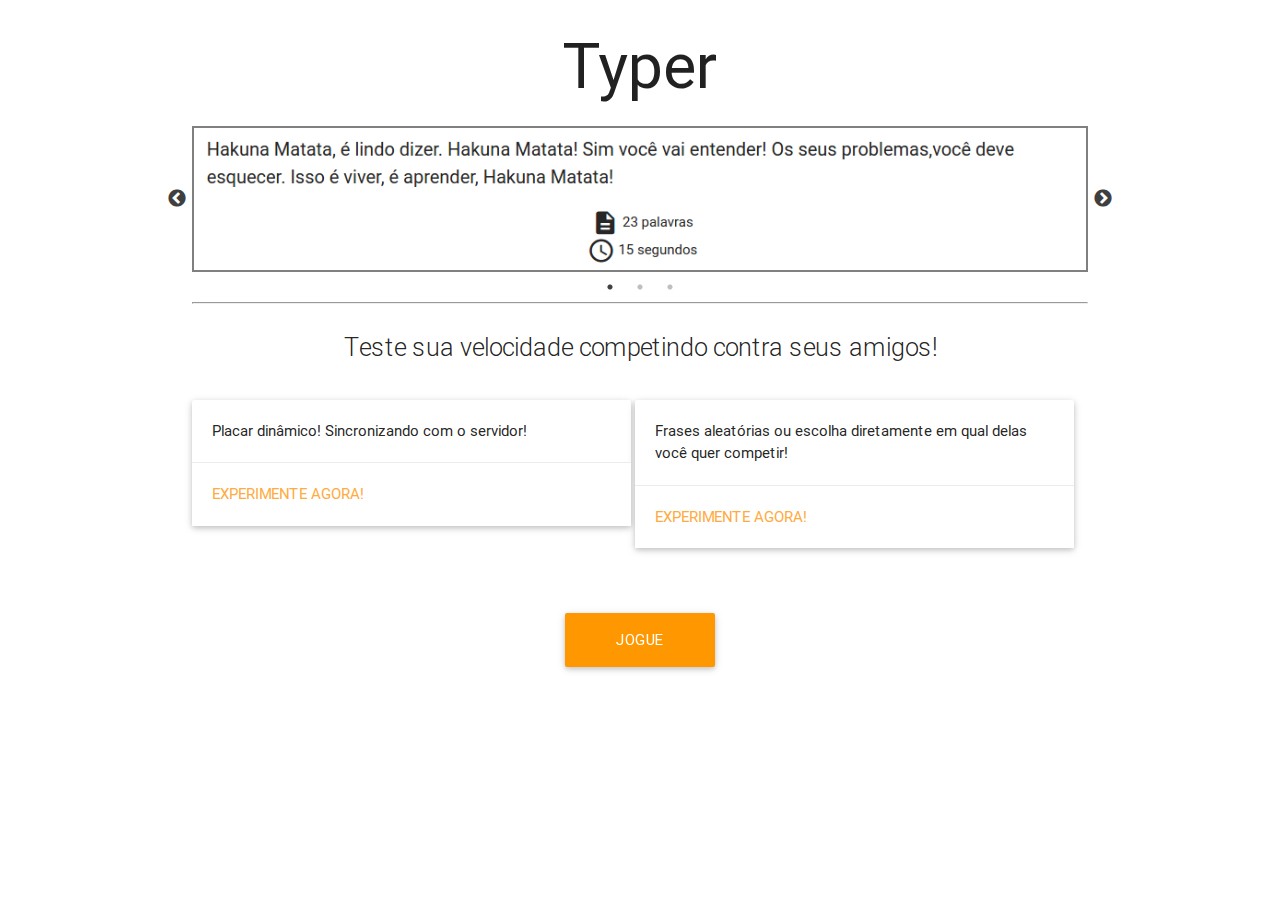
<file: public/index.html>
<!DOCTYPE html>
<html lang="en">

<head>
  <meta charset="UTF-8">
  <title>Typer</title>
  <!--Import materialize.css-->
  <link rel="stylesheet" href="css/libs/materialize.min.css">
  <!-- Import Google Material Icons -->
  <link href="css/libs/google-fonts.css" rel="stylesheet">

  <link rel="stylesheet" type="text/css" href="slick/slick.css"/>
  <link rel="stylesheet" type="text/css" href="slick/slick-theme.css"/>
  <link href="css/index.css" rel="stylesheet">
</head>

<body>
  <section class="container">
    <h1 class="center titulo header">Typer</h1>
    <div class="slider">
      <img src="img/slide1.png" class="imagem-jogo">
      <img src="img/slide2.png" class="imagem-jogo">
      <img src="img/slide3.png" class="imagem-jogo">
    </div>
    <hr>
    <p class="flow-text center">Teste sua velocidade competindo contra seus amigos!</p>
    <div class="card">
      <div class="card-image">
        <!-- <img src="images/sample-1.jpg"> -->
      </div>
      <div class="card-content">
        <p>Placar dinâmico! Sincronizando com o servidor!</p>
      </div>
      <div class="card-action">
        <a href="principal.html">Experimente agora!</a>
      </div>
    </div>
    <div class="card">
      <div class="card-image">
        <!-- <img src="img/sl.jpg"> -->
      </div>
      <div class="card-content">
        <p>Frases aleatórias ou escolha diretamente em qual delas você quer competir!</p>
      </div>
      <div class="card-action">
        <a href="principal.html">Experimente agora!</a>
      </div>
    </div>

    <a class="waves-effect waves-light btn-large orange" id="botao-jogue" href="principal.html">Jogue agora!</a>

  </section>

  <script src="js/jquery.js"></script>
  <script src="slick/slick.min.js"></script>
  <script src="js/slider.js"></script>



</body>

</html>
</file>
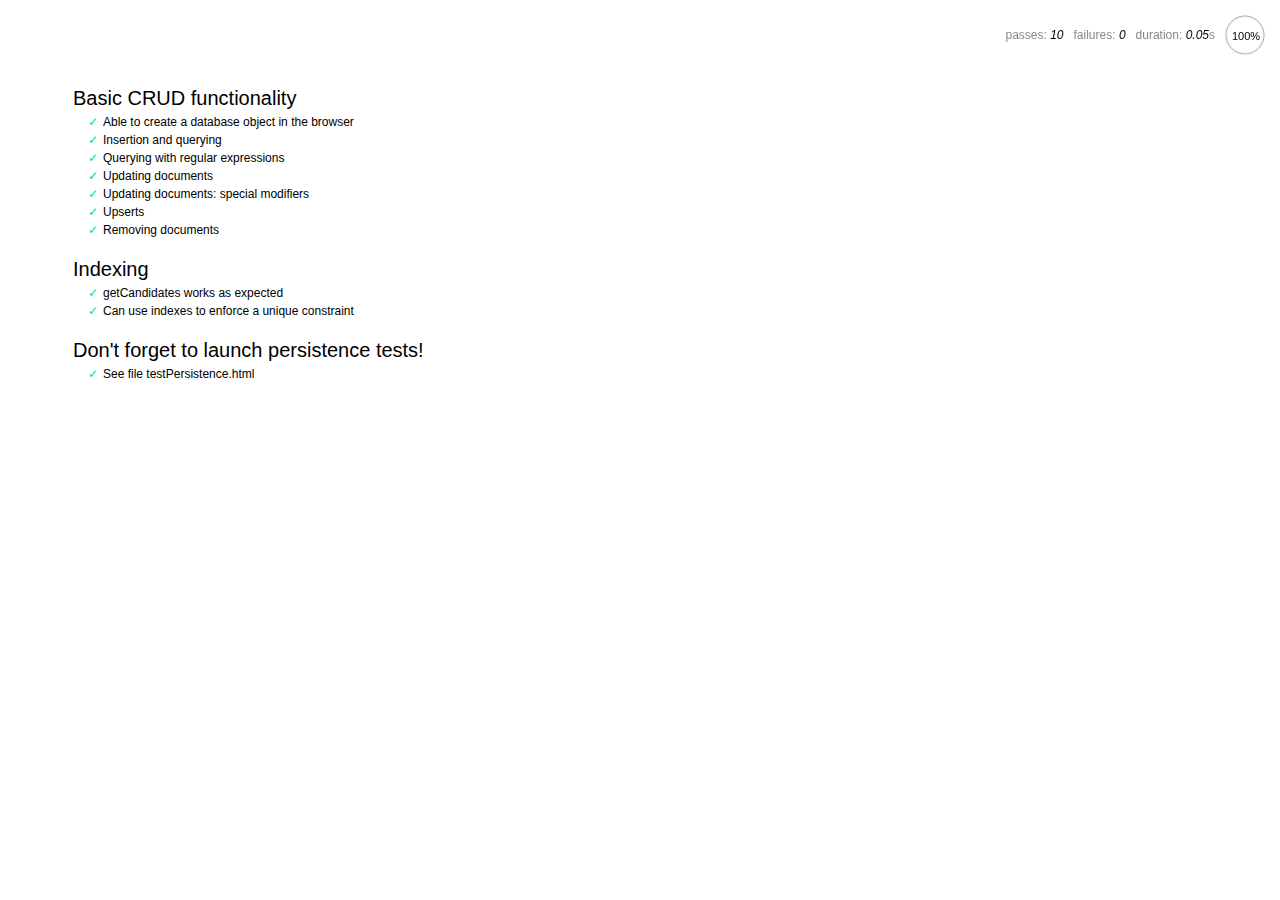
<file: servidor/node_modules/nedb/browser-version/test/index.html>
<!DOCTYPE html>
<html>
<head>
  <meta charset="utf-8">
  <title>Mocha tests for NeDB</title>
  <link rel="stylesheet" href="mocha.css">
</head>
<body>
  <div id="mocha"></div>
  <script src="jquery.min.js"></script>
  <script src="chai.js"></script>
  <script src="underscore.min.js"></script>
  <script src="mocha.js"></script>
  <script>mocha.setup('bdd')</script>
  <script src="../out/nedb.min.js"></script>
  <script src="localforage.js"></script>
  <script src="nedb-browser.js"></script>
  <script>
    mocha.checkLeaks();
    mocha.globals(['jQuery']);
    mocha.run();
  </script>
</body>
</html>
</file>
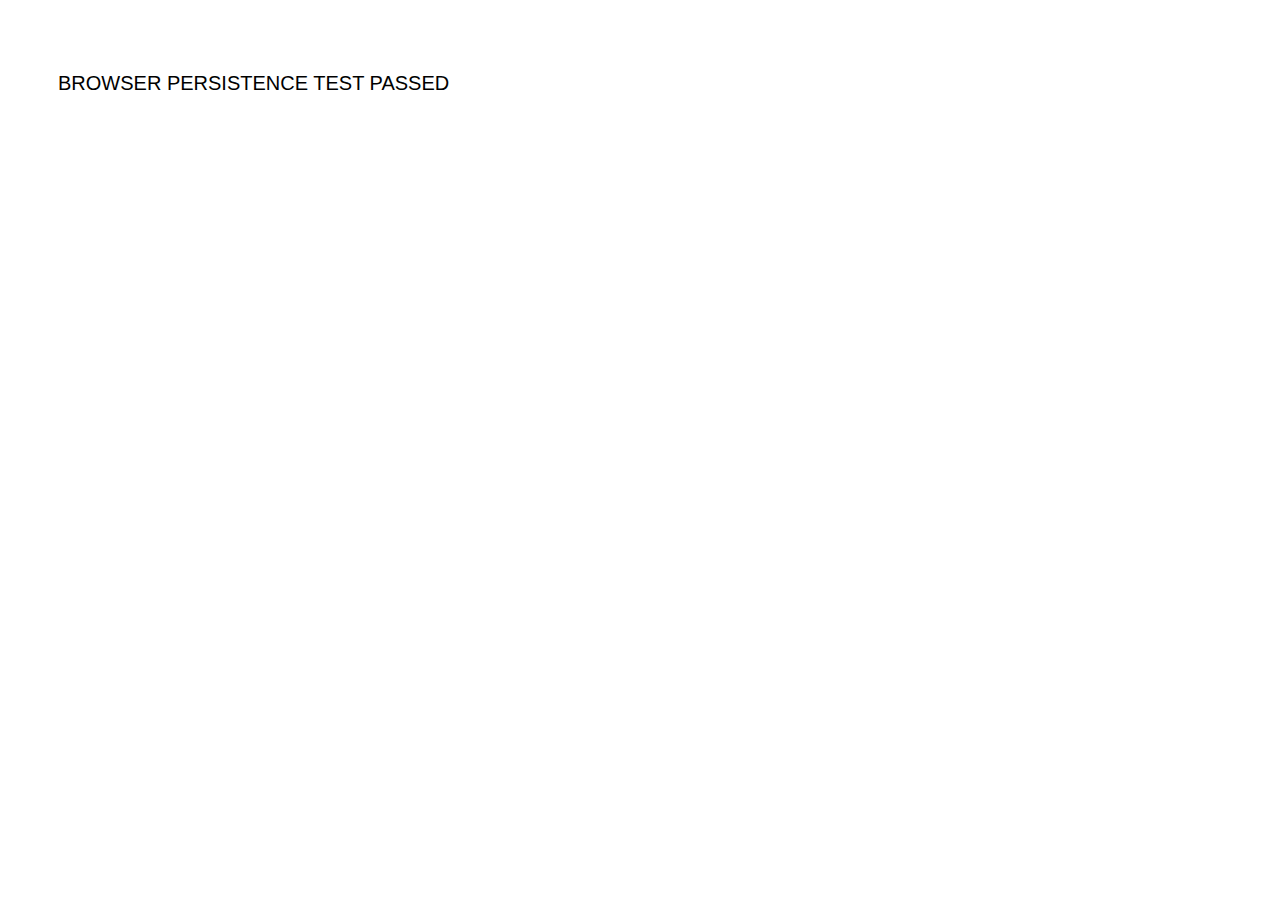
<file: servidor/node_modules/nedb/browser-version/test/testPersistence.html>
<!DOCTYPE html>
<html>
<head>
  <meta charset="utf-8">
  <title>Test NeDB persistence in the browser</title>
  <link rel="stylesheet" href="mocha.css">
</head>
<body>
  <div id="results"></div>
  <script src="../out/nedb.js"></script>
  <script src="./testPersistence.js"></script>
</body>
</html>
</file>
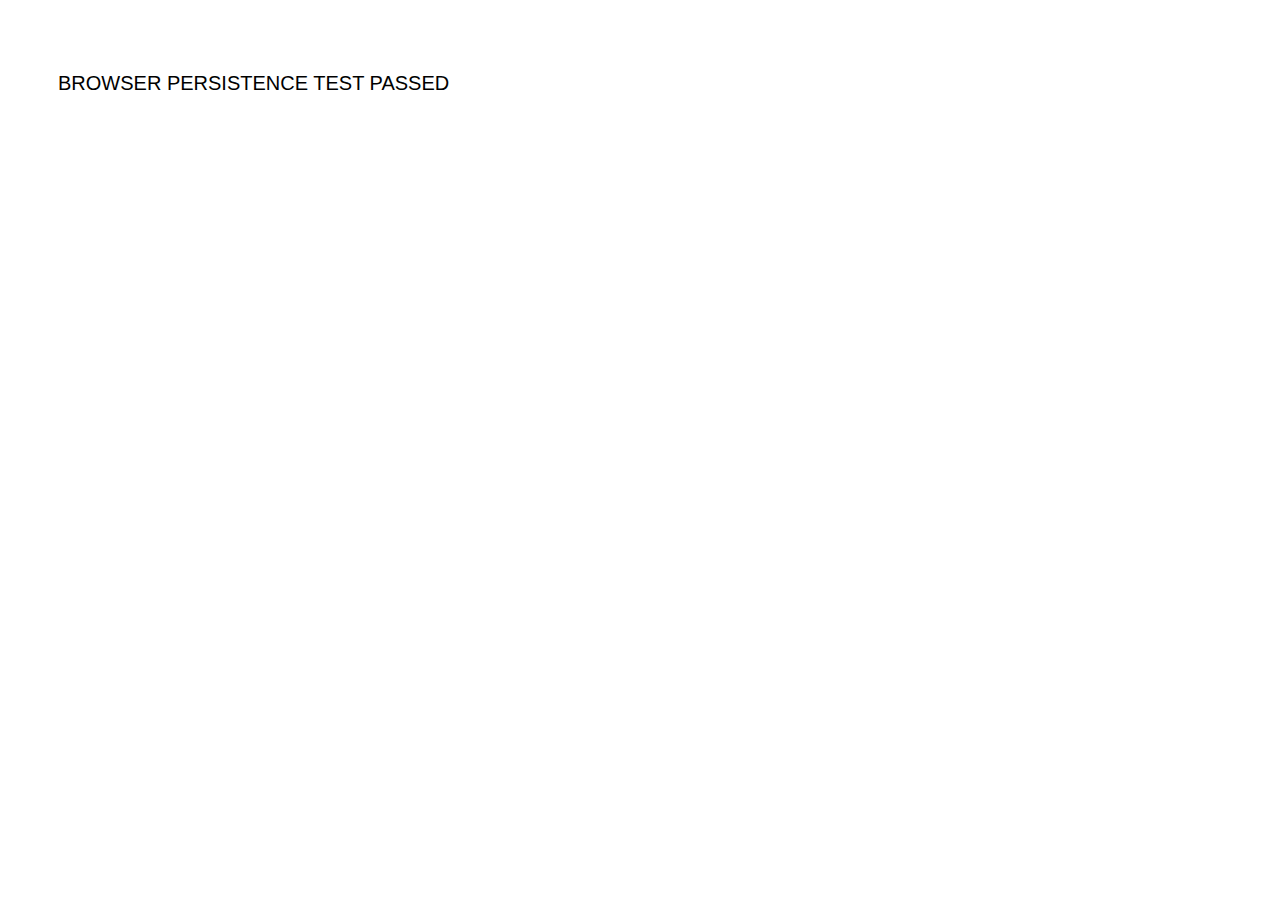
<file: servidor/node_modules/nedb/browser-version/test/testPersistence2.html>
<!DOCTYPE html>
<html>
<head>
  <meta charset="utf-8">
  <title>Test NeDB persistence in the browser - Results</title>
  <link rel="stylesheet" href="mocha.css">
</head>
<body>
  <div id="results"></div>
  <script src="jquery.min.js"></script>
  <script src="../out/nedb.js"></script>
  <script src="./testPersistence2.js"></script>
</body>
</html>
</file>
<file: public/css/libs/google-fonts.css>
/* fallback */
@font-face {
  font-family: 'Material Icons';
  font-style: normal;
  font-weight: 400;
  src: local('../../fonts/Material Icons'), local('../../fonts/MaterialIcons-Regular'), url(https://fonts.gstatic.com/s/materialicons/v17/2fcrYFNaTjcS6g4U3t-Y5ZjZjT5FdEJ140U2DJYC3mY.woff2) format('woff2');
}

.material-icons {
  font-family: 'Material Icons';
  font-weight: normal;
  font-style: normal;
  font-size: 24px;
  line-height: 1;
  letter-spacing: normal;
  text-transform: none;
  display: inline-block;
  white-space: nowrap;
  word-wrap: normal;
  direction: ltr;
  -webkit-font-feature-settings: 'liga';
  -webkit-font-smoothing: antialiased;
}
</file>
<file: public/css/index.css>
.card{
	width: 49%;
	display: inline-block;
	vertical-align: top;
}


#botao-jogue{
	width: 150px;
	display: block;
	margin: 50px auto;
}

.imagem-jogo {
	border: 2px solid gray;
}
.slider {
    height: auto;
}

.slick-prev:before, .slick-next:before{
    color: black;
}

.select-usuarios{
	display:inline-flex;
}

.select-usuarios>div{
	display:inline-block;
}

#usuarios{
	display:block;
	width: 150px;
	height: 50px;
}
</file>
<file: servidor/node_modules/nedb/browser-version/test/mocha.css>
@charset "UTF-8";
body {
  font: 20px/1.5 "Helvetica Neue", Helvetica, Arial, sans-serif;
  padding: 60px 50px;
}

#mocha ul, #mocha li {
  margin: 0;
  padding: 0;
}

#mocha ul {
  list-style: none;
}

#mocha h1, #mocha h2 {
  margin: 0;
}

#mocha h1 {
  margin-top: 15px;
  font-size: 1em;
  font-weight: 200;
}

#mocha h1 a {
  text-decoration: none;
  color: inherit;
}

#mocha h1 a:hover {
  text-decoration: underline;
}

#mocha .suite .suite h1 {
  margin-top: 0;
  font-size: .8em;
}

#mocha h2 {
  font-size: 12px;
  font-weight: normal;
  cursor: pointer;
}

#mocha .suite {
  margin-left: 15px;
}

#mocha .test {
  margin-left: 15px;
}

#mocha .test:hover h2::after {
  position: relative;
  top: 0;
  right: -10px;
  content: '(view source)';
  font-size: 12px;
  font-family: arial;
  color: #888;
}

#mocha .test.pending:hover h2::after {
  content: '(pending)';
  font-family: arial;
}

#mocha .test.pass.medium .duration {
  background: #C09853;
}

#mocha .test.pass.slow .duration {
  background: #B94A48;
}

#mocha .test.pass::before {
  content: '✓';
  font-size: 12px;
  display: block;
  float: left;
  margin-right: 5px;
  color: #00d6b2;
}

#mocha .test.pass .duration {
  font-size: 9px;
  margin-left: 5px;
  padding: 2px 5px;
  color: white;
  -webkit-box-shadow: inset 0 1px 1px rgba(0,0,0,.2);
  -moz-box-shadow: inset 0 1px 1px rgba(0,0,0,.2);
  box-shadow: inset 0 1px 1px rgba(0,0,0,.2);
  -webkit-border-radius: 5px;
  -moz-border-radius: 5px;
  -ms-border-radius: 5px;
  -o-border-radius: 5px;
  border-radius: 5px;
}

#mocha .test.pass.fast .duration {
  display: none;
}

#mocha .test.pending {
  color: #0b97c4;
}

#mocha .test.pending::before {
  content: '◦';
  color: #0b97c4;
}

#mocha .test.fail {
  color: #c00;
}

#mocha .test.fail pre {
  color: black;
}

#mocha .test.fail::before {
  content: '✖';
  font-size: 12px;
  display: block;
  float: left;
  margin-right: 5px;
  color: #c00;
}

#mocha .test pre.error {
  color: #c00;
}

#mocha .test pre {
  display: inline-block;
  font: 12px/1.5 monaco, monospace;
  margin: 5px;
  padding: 15px;
  border: 1px solid #eee;
  border-bottom-color: #ddd;
  -webkit-border-radius: 3px;
  -webkit-box-shadow: 0 1px 3px #eee;
}

#report.pass .test.fail {
  display: none;
}

#report.fail .test.pass {
  display: none;
}

#error {
  color: #c00;
  font-size: 1.5  em;
  font-weight: 100;
  letter-spacing: 1px;
}

#stats {
  position: fixed;
  top: 15px;
  right: 10px;
  font-size: 12px;
  margin: 0;
  color: #888;
}

#stats .progress {
  float: right;
  padding-top: 0;
}

#stats em {
  color: black;
}

#stats a {
  text-decoration: none;
  color: inherit;
}

#stats a:hover {
  border-bottom: 1px solid #eee;
}

#stats li {
  display: inline-block;
  margin: 0 5px;
  list-style: none;
  padding-top: 11px;
}

code .comment { color: #ddd }
code .init { color: #2F6FAD }
code .string { color: #5890AD }
code .keyword { color: #8A6343 }
code .number { color: #2F6FAD }
</file>
